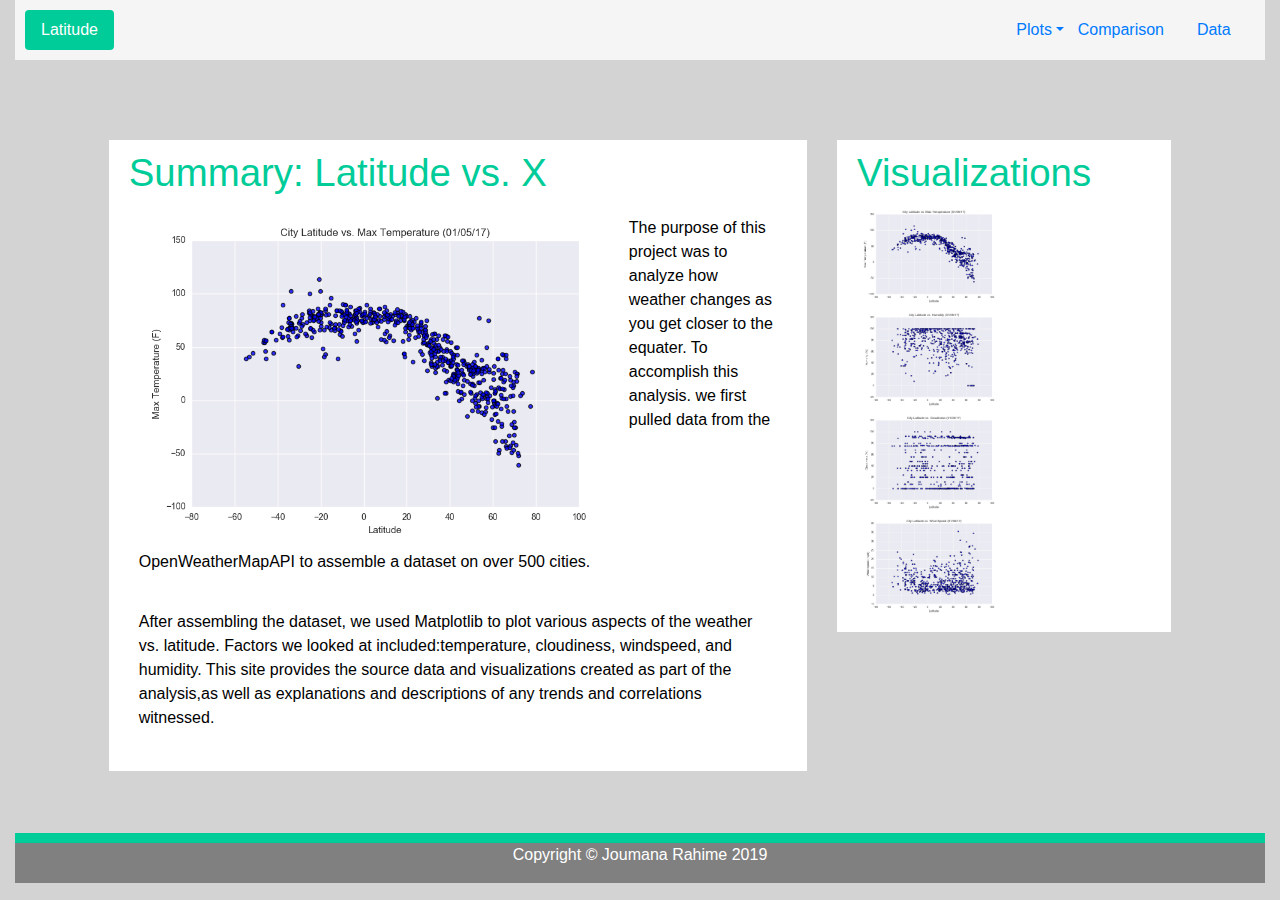
<file: WebVisualizations/index.html>
<!DOCTYPE html>
<html>
<head>
    <meta charset="utf-8">
    <meta name="viewport" content="width=device-width, initial-scale=1, shrink-to-fit=no">
    <link rel="stylesheet" href="https://stackpath.bootstrapcdn.com/bootstrap/4.3.1/css/bootstrap.min.css" integrity="sha384-ggOyR0iXCbMQv3Xipma34MD+dH/1fQ784/j6cY/iJTQUOhcWr7x9JvoRxT2MZw1T" crossorigin="anonymous">
    <link rel="stylesheet" href="style.css">
   
    <title>Weather Data Visualizations</title>
</head>
<body>
    <div class="container-fluid">
    
        <!-- Row 1 -->
        <div class="row">
          <div class="col-md-12" >
              <ul class="nav nav-pills" style="padding: 10px;">
                  <li class="nav-item">
                    <a class="nav-link active" href="./index.html" style="background-color:rgb(0, 204, 153);">Latitude</a>
                  </li>
                  
                  <li class="nav-item dropdown" style="position: absolute; right: 150pt;">
                    <a class="nav-link dropdown-toggle" data-toggle="dropdown" href="#" role="button" aria-haspopup="true" aria-expanded="false">Plots</a>
                    <div class="dropdown-menu">
                      <a class="dropdown-item" href="./max_temperature.html">Max Temperature</a>
                      <a class="dropdown-item" href="./humidity.html">Humidity</a>
                      <a class="dropdown-item" href="cloudiness.html">Cloudiness</a>
                      <a class="dropdown-item" href="wind_speed.html">Wind Speed</a>
                    </div>
                  </li>
                  <li class="nav-item" style="position: absolute; right:75pt;">
                      <a class="nav-link" href="./comparisons.html">Comparison</a>
                  </li>
                  <li class="nav-item"  style="position: absolute; right:25pt;">
                    <a class="nav-link" href="./data.html">Data</a>
                  </li>
                </ul>
          </div>
        </div>

        <div class="outer_container">
        <!-- Row 2-->

        <div class="row">
            <div class="col-sm-12 col-md-8" >
              <div class="outer_box">
                     <h1 class="title" style="font-size:3vw;" >Summary: Latitude vs. X</h1>
                <!-- </div> -->
                <div class="cont">
                    <img src="../Resources/assets/images/Fig1.png" alt="Latitude vs. Max Temperature"  class="responsive" id="main_img" >
                    <p class="para"> The purpose of this project was to analyze how weather changes as you get closer to the equater. To accomplish this analysis. we first pulled data from the OpenWeatherMapAPI to assemble a dataset on over 500 cities.
                    </p>
                    <p class="para">After assembling the dataset, we used Matplotlib to plot various aspects of the weather vs. latitude. Factors we looked at included:temperature, cloudiness, windspeed, and humidity. This site provides the source data and visualizations created as part of the analysis,as well as explanations and descriptions of any trends and correlations witnessed.
                    </p>
                </div> 
              </div>             
            </div>

            <div class="col-sm-12 col-md-4">
              <div class="outer_box">
                  <h1 class="title" style="font-size:3vw;">Visualizations</h1>
                <div class="cont">
                  <a href="max_temperature.html"><img src="../Resources/assets/images/Fig1.png" alt="Latitude vs. Max Temperature" height="auto" width="150"></a>
                  <a href="humidity.html"><img src="../Resources/assets/images/Fig2.png" alt="Latitude vs. Humidity" height="auto" width="150"></a>
                  <a href="cloudiness.html"><img src="../Resources/assets/images/Fig3.png" alt="Latitude vs. Cloudiness" height="auto" width="150"></a>
                  <a href="wind_speed.html"><img src="../Resources/assets/images/Fig4.png" alt="Latitude vs. Wind Speed" height="auto" width="150"></a>
               </div>
              </div>    
          </div>  
        </div>    
      </div>
      <div class="footer">
        <p>Copyright © Joumana Rahime 2019</p>
      </div>  
    </div>


   
    <script src="https://code.jquery.com/jquery-3.3.1.slim.min.js" integrity="sha384-q8i/X+965DzO0rT7abK41JStQIAqVgRVzpbzo5smXKp4YfRvH+8abtTE1Pi6jizo" crossorigin="anonymous"></script>
    <script src="https://cdnjs.cloudflare.com/ajax/libs/popper.js/1.14.7/umd/popper.min.js" integrity="sha384-UO2eT0CpHqdSJQ6hJty5KVphtPhzWj9WO1clHTMGa3JDZwrnQq4sF86dIHNDz0W1" crossorigin="anonymous"></script>
    <script src="https://stackpath.bootstrapcdn.com/bootstrap/4.3.1/js/bootstrap.min.js" integrity="sha384-JjSmVgyd0p3pXB1rRibZUAYoIIy6OrQ6VrjIEaFf/nJGzIxFDsf4x0xIM+B07jRM" crossorigin="anonymous"></script>
</body>

</html>
</file>
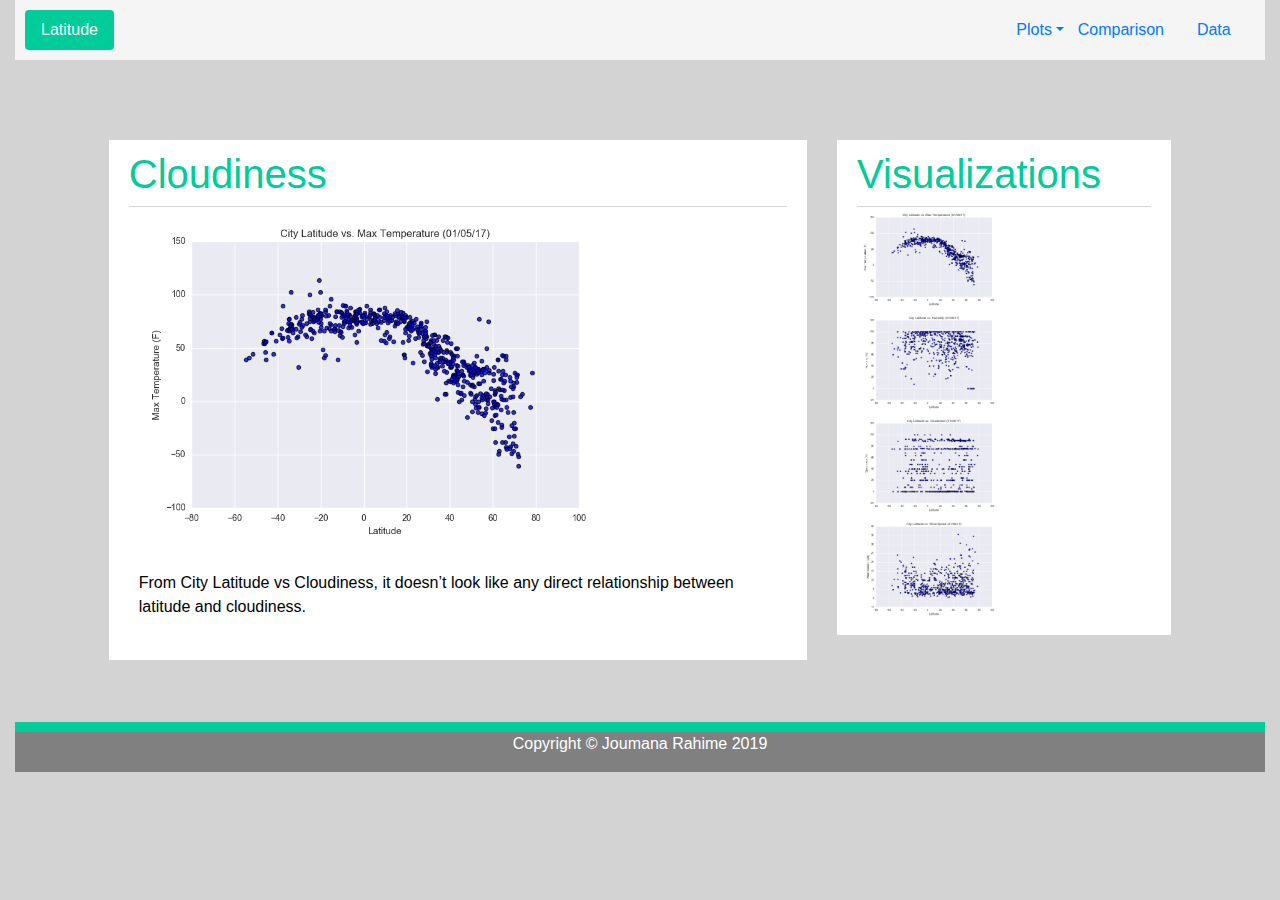
<file: WebVisualizations/cloudiness.html>
<!DOCTYPE html>
<html>
<head>
    <meta charset="utf-8">
    <meta name="viewport" content="width=device-width, initial-scale=1, shrink-to-fit=no">

   
    <link rel="stylesheet" href="https://stackpath.bootstrapcdn.com/bootstrap/4.3.1/css/bootstrap.min.css" integrity="sha384-ggOyR0iXCbMQv3Xipma34MD+dH/1fQ784/j6cY/iJTQUOhcWr7x9JvoRxT2MZw1T" crossorigin="anonymous">
    <link rel="stylesheet" href="style.css">
   
    <title>Cloudiness</title>

</head>
<body>


    <div class="container-fluid">

      <!-- Row 1 -->
      <div class="row">
        <div class="col-md-12" >
            <ul class="nav nav-pills" style="padding: 10px;">
                <li class="nav-item">
                  <a class="nav-link active" href="./index.html" style="background-color:rgb(0, 204, 153);">Latitude</a>
                </li>
                
                <li class="nav-item dropdown" style="position: absolute; right: 150pt;">
                  <a class="nav-link dropdown-toggle" data-toggle="dropdown" href="#" role="button" aria-haspopup="true" aria-expanded="false">Plots</a>
                  <div class="dropdown-menu">
                    <a class="dropdown-item" href="./max_temperature.html">Max Temperature</a>
                    <a class="dropdown-item" href="./humidity.html">Humidity</a>
                    <a class="dropdown-item" href="cloudiness.html">Cloudiness</a>
                    <a class="dropdown-item" href="wind_speed.html">Wind Speed</a>
                  </div>
                </li>
                <li class="nav-item" style="position: absolute; right:75pt;">
                    <a class="nav-link" href="./comparisons.html">Comparison</a>
                </li>
                <li class="nav-item"  style="position: absolute; right:25pt;">
                  <a class="nav-link" href="./data.html">Data</a>
                </li>
              </ul>
        </div>
      </div>

      <div class="outer_container">
      
        <!-- Row 2-->

        <div class="row">
            <div class="col-sm-12 col-md-8">
              <div class="outer_box">
                <div class="page-header">
                    <h1 class="title">Cloudiness</h1>
                </div>
                <div class="cont">
                    <img src="../Resources/assets/images/Fig1.png" alt="Humidity" class="responsive">
                    <p class="para">From City Latitude vs Cloudiness, it doesn’t look like any direct relationship between latitude and cloudiness. 
                    </p>
                </div> 
              </div>             
            </div>

            <div class="col-sm-12 col-md-4">
              <div class="outer_box">
                <div class="page-header">
                    <h1 class="title">Visualizations</h1>
                </div>
                <div class="cont">
                  <a href="max_temperature.html"><img src="../Resources/assets/images/Fig1.png" alt="Latitude vs. Max Temperature" height="auto" width="150"></a>
                  <a href="humidity.html"><img src="../Resources/assets/images/Fig2.png" alt="Latitude vs. Humidity" height="auto" width="150"></a>
                  <a href="cloudiness.html"><img src="../Resources/assets/images/Fig3.png" alt="Latitude vs. Cloudiness" height="auto" width="150"></a>
                  <a href="wind_speed.html"><img src="../Resources/assets/images/Fig4.png" alt="Latitude vs. Wind Speed" height="auto" width="150"></a>
                </div>
              </div>    
          </div>  
        </div>    
      </div>
      <div class="footer">
        <p>Copyright © Joumana Rahime 2019</p>
      </div>  
    </div>


   
    <script src="https://code.jquery.com/jquery-3.3.1.slim.min.js" integrity="sha384-q8i/X+965DzO0rT7abK41JStQIAqVgRVzpbzo5smXKp4YfRvH+8abtTE1Pi6jizo" crossorigin="anonymous"></script>
    <script src="https://cdnjs.cloudflare.com/ajax/libs/popper.js/1.14.7/umd/popper.min.js" integrity="sha384-UO2eT0CpHqdSJQ6hJty5KVphtPhzWj9WO1clHTMGa3JDZwrnQq4sF86dIHNDz0W1" crossorigin="anonymous"></script>
    <script src="https://stackpath.bootstrapcdn.com/bootstrap/4.3.1/js/bootstrap.min.js" integrity="sha384-JjSmVgyd0p3pXB1rRibZUAYoIIy6OrQ6VrjIEaFf/nJGzIxFDsf4x0xIM+B07jRM" crossorigin="anonymous"></script>
</body>

</html>
</file>
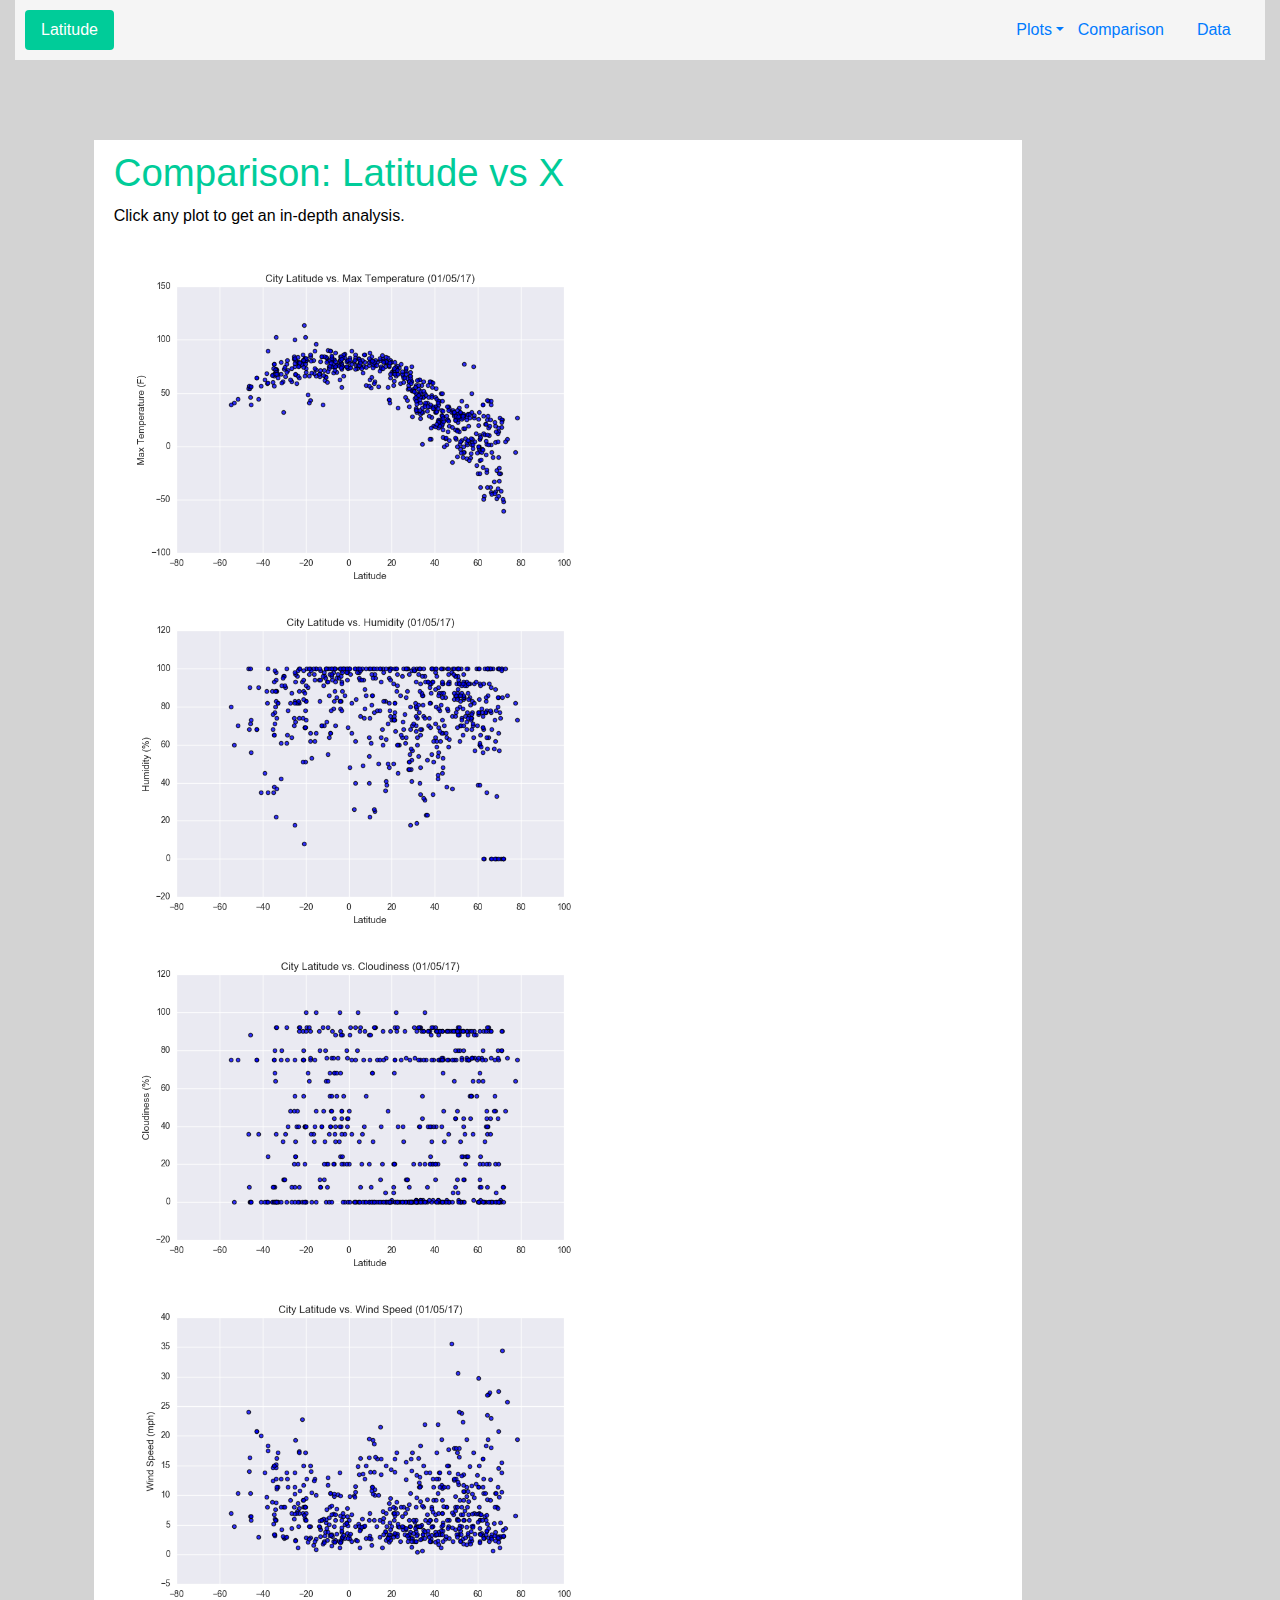
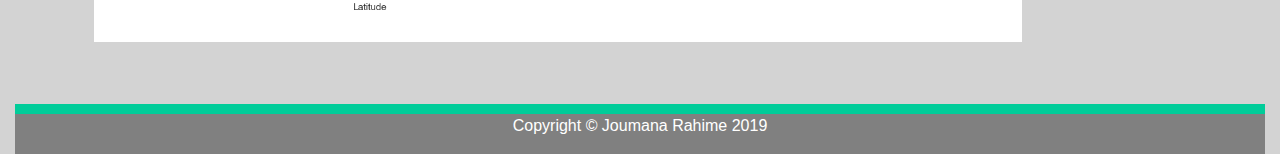
<file: WebVisualizations/comparisons.html>
<!DOCTYPE html>
<html>
<head>
    <meta charset="utf-8">
    <meta name="viewport" content="width=device-width, initial-scale=1, shrink-to-fit=no">
    <link rel="stylesheet" href="https://stackpath.bootstrapcdn.com/bootstrap/4.3.1/css/bootstrap.min.css" integrity="sha384-ggOyR0iXCbMQv3Xipma34MD+dH/1fQ784/j6cY/iJTQUOhcWr7x9JvoRxT2MZw1T" crossorigin="anonymous">
    <link rel="stylesheet" href="style.css">
   
    <title>Comparisons</title>
</head>
<body>
    <div class="container-fluid">
    
        <!-- Row 1 -->
        <div class="row">
          <div class="col-md-12" >
              <ul class="nav nav-pills" style="padding: 10px;">
                  <li class="nav-item">
                    <a class="nav-link active" href="./index.html" style="background-color:rgb(0, 204, 153);">Latitude</a>
                  </li>
                  
                  <li class="nav-item dropdown" style="position: absolute; right: 150pt;">
                    <a class="nav-link dropdown-toggle" data-toggle="dropdown" href="#" role="button" aria-haspopup="true" aria-expanded="false">Plots</a>
                    <div class="dropdown-menu">
                      <a class="dropdown-item" href="./max_temperature.html">Max Temperature</a>
                      <a class="dropdown-item" href="./humidity.html">Humidity</a>
                      <a class="dropdown-item" href="cloudiness.html">Cloudiness</a>
                      <a class="dropdown-item" href="wind_speed.html">Wind Speed</a>
                    </div>
                  </li>
                  <li class="nav-item" style="position: absolute; right:75pt;">
                      <a class="nav-link" href="./comparisons.html">Comparison</a>
                  </li>
                  <li class="nav-item"  style="position: absolute; right:25pt;">
                    <a class="nav-link" href="./data.html">Data</a>
                  </li>
                </ul>
          </div>
        </div>

        <div class="outer_container">
        <!-- Row 1-->

        <div class="row">

            <div>
              <div class="outer_box" style="width: 85%;" >
                  <h1 class="title" style="font-size:3vw;">Comparison: Latitude vs X</h1>
                  <span>Click any plot to get an in-depth analysis.</span><br/><br/>
                <div class="con">
                  <a href="max_temperature.html"><img src="../Resources/assets/images/Fig1.png" alt="Latitude vs. Max Temperature" height="auto" width="" class="comparison_img"></a>
                  <a href="humidity.html"><img src="../Resources/assets/images/Fig2.png" alt="Latitude vs. Humidity" height="auto" width="" class="comparison_img"></a>
                  <a href="cloudiness.html"><img src="../Resources/assets/images/Fig3.png" alt="Latitude vs. Cloudiness" height="auto" width="" class="comparison_img"></a>
                  <a href="wind_speed.html"><img src="../Resources/assets/images/Fig4.png" alt="Latitude vs. Wind Speed" height="auto" width="" class="comparison_img"></a>
               </div>
              </div>    
          </div>  
        </div>    
      </div>
      <div class="footer">
        <p>Copyright © Joumana Rahime 2019</p>
      </div>  
    </div>


   
    <script src="https://code.jquery.com/jquery-3.3.1.slim.min.js" integrity="sha384-q8i/X+965DzO0rT7abK41JStQIAqVgRVzpbzo5smXKp4YfRvH+8abtTE1Pi6jizo" crossorigin="anonymous"></script>
    <script src="https://cdnjs.cloudflare.com/ajax/libs/popper.js/1.14.7/umd/popper.min.js" integrity="sha384-UO2eT0CpHqdSJQ6hJty5KVphtPhzWj9WO1clHTMGa3JDZwrnQq4sF86dIHNDz0W1" crossorigin="anonymous"></script>
    <script src="https://stackpath.bootstrapcdn.com/bootstrap/4.3.1/js/bootstrap.min.js" integrity="sha384-JjSmVgyd0p3pXB1rRibZUAYoIIy6OrQ6VrjIEaFf/nJGzIxFDsf4x0xIM+B07jRM" crossorigin="anonymous"></script>
</body>

</html>
</file>
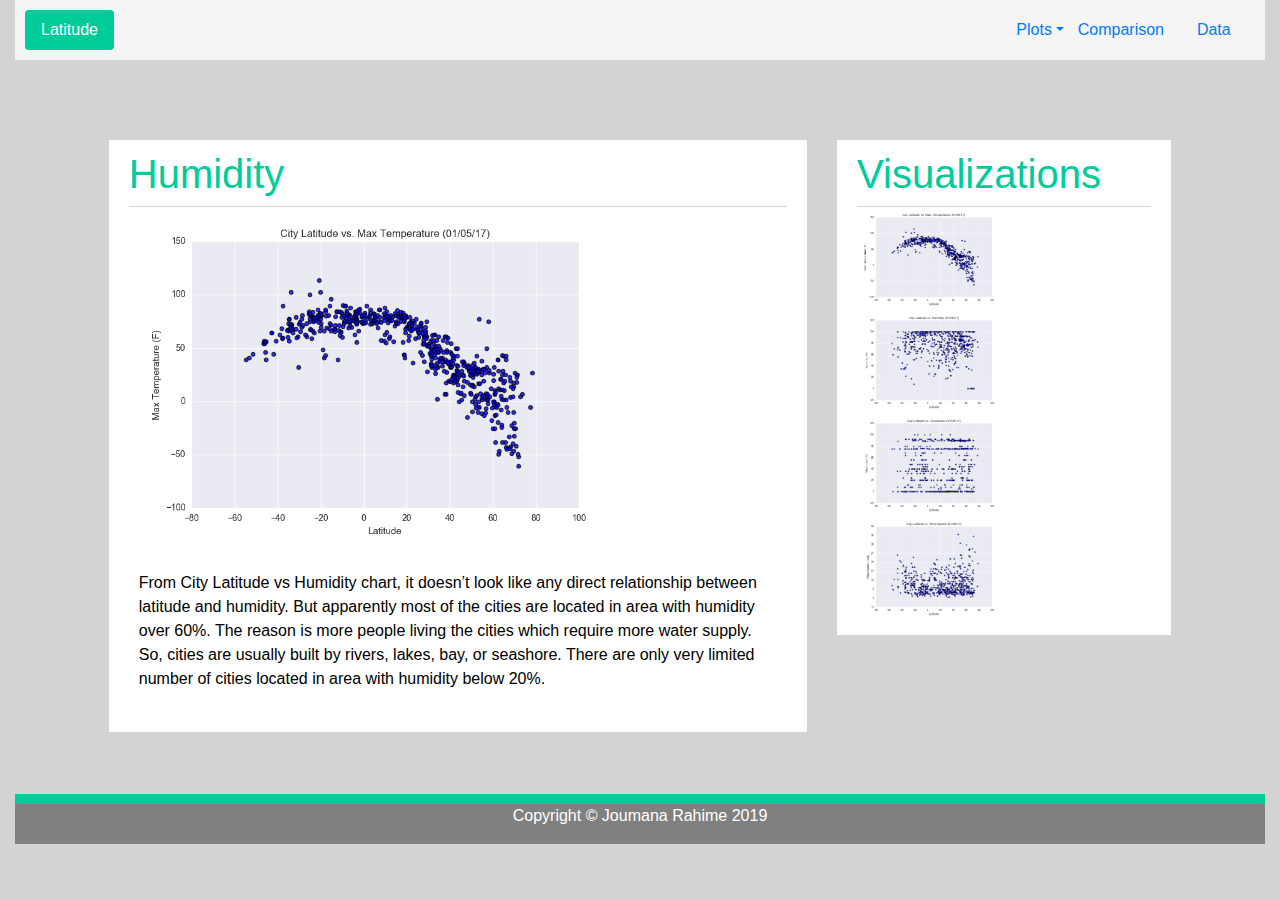
<file: WebVisualizations/humidity.html>
<!DOCTYPE html>
<html>
<head>
    <meta charset="utf-8">
    <meta name="viewport" content="width=device-width, initial-scale=1, shrink-to-fit=no">

   
    <link rel="stylesheet" href="https://stackpath.bootstrapcdn.com/bootstrap/4.3.1/css/bootstrap.min.css" integrity="sha384-ggOyR0iXCbMQv3Xipma34MD+dH/1fQ784/j6cY/iJTQUOhcWr7x9JvoRxT2MZw1T" crossorigin="anonymous">
    <link rel="stylesheet" href="style.css">
   
    <title>Humidity</title>

</head>
<body>


    <div class="container-fluid">

      <!-- Row 1 -->
      <div class="row">
        <div class="col-md-12" >
            <ul class="nav nav-pills" style="padding: 10px;">
                <li class="nav-item">
                  <a class="nav-link active" href="./index.html" style="background-color:rgb(0, 204, 153);">Latitude</a>
                </li>
                
                <li class="nav-item dropdown" style="position: absolute; right: 150pt;">
                  <a class="nav-link dropdown-toggle" data-toggle="dropdown" href="#" role="button" aria-haspopup="true" aria-expanded="false">Plots</a>
                  <div class="dropdown-menu">
                    <a class="dropdown-item" href="./max_temperature.html">Max Temperature</a>
                    <a class="dropdown-item" href="./humidity.html">Humidity</a>
                    <a class="dropdown-item" href="cloudiness.html">Cloudiness</a>
                    <a class="dropdown-item" href="wind_speed.html">Wind Speed</a>
                  </div>
                </li>
                <li class="nav-item" style="position: absolute; right:75pt;">
                    <a class="nav-link" href="./comparisons.html">Comparison</a>
                </li>
                <li class="nav-item"  style="position: absolute; right:25pt;">
                  <a class="nav-link" href="./data.html">Data</a>
                </li>
              </ul>
        </div>
      </div>

      <div class="outer_container">
      
        <!-- Row 2-->

        <div class="row">
            <div class="col-sm-12 col-md-8">
              <div class="outer_box">
                <div class="page-header">
                    <h1 class="title">Humidity</h1>
                </div>
                <div class="cont">
                    <img src="../Resources/assets/images/Fig1.png" alt="Humidity" class="responsive">
                    <p class="para">From City Latitude vs Humidity chart, it doesn’t look like any direct relationship between latitude and humidity. But apparently most of the cities are located in area with humidity over 60%. The reason is more people living the cities which require more water supply. So, cities are usually built by rivers, lakes, bay, or seashore. There are only very limited number of cities located in area with humidity below 20%.
                    </p>
                </div> 
              </div>             
            </div>

            <div class="col-sm-12 col-md-4">
              <div class="outer_box">
                <div class="page-header">
                    <h1 class="title">Visualizations</h1>
                </div>
                <div class="cont">
                  <a href="max_temperature.html"><img src="../Resources/assets/images/Fig1.png" alt="Latitude vs. Max Temperature" height="auto" width="150"></a>
                  <a href="humidity.html"><img src="../Resources/assets/images/Fig2.png" alt="Latitude vs. Humidity" height="auto" width="150"></a>
                  <a href="cloudiness.html"><img src="../Resources/assets/images/Fig3.png" alt="Latitude vs. Cloudiness" height="auto" width="150"></a>
                  <a href="wind_speed.html"><img src="../Resources/assets/images/Fig4.png" alt="Latitude vs. Wind Speed" height="auto" width="150"></a>
                </div>
              </div>    
          </div>  
        </div>    
      </div>
      <div class="footer">
        <p>Copyright © Joumana Rahime 2019</p>
      </div>  
    </div>


   
    <script src="https://code.jquery.com/jquery-3.3.1.slim.min.js" integrity="sha384-q8i/X+965DzO0rT7abK41JStQIAqVgRVzpbzo5smXKp4YfRvH+8abtTE1Pi6jizo" crossorigin="anonymous"></script>
    <script src="https://cdnjs.cloudflare.com/ajax/libs/popper.js/1.14.7/umd/popper.min.js" integrity="sha384-UO2eT0CpHqdSJQ6hJty5KVphtPhzWj9WO1clHTMGa3JDZwrnQq4sF86dIHNDz0W1" crossorigin="anonymous"></script>
    <script src="https://stackpath.bootstrapcdn.com/bootstrap/4.3.1/js/bootstrap.min.js" integrity="sha384-JjSmVgyd0p3pXB1rRibZUAYoIIy6OrQ6VrjIEaFf/nJGzIxFDsf4x0xIM+B07jRM" crossorigin="anonymous"></script>
</body>

</html>
</file>
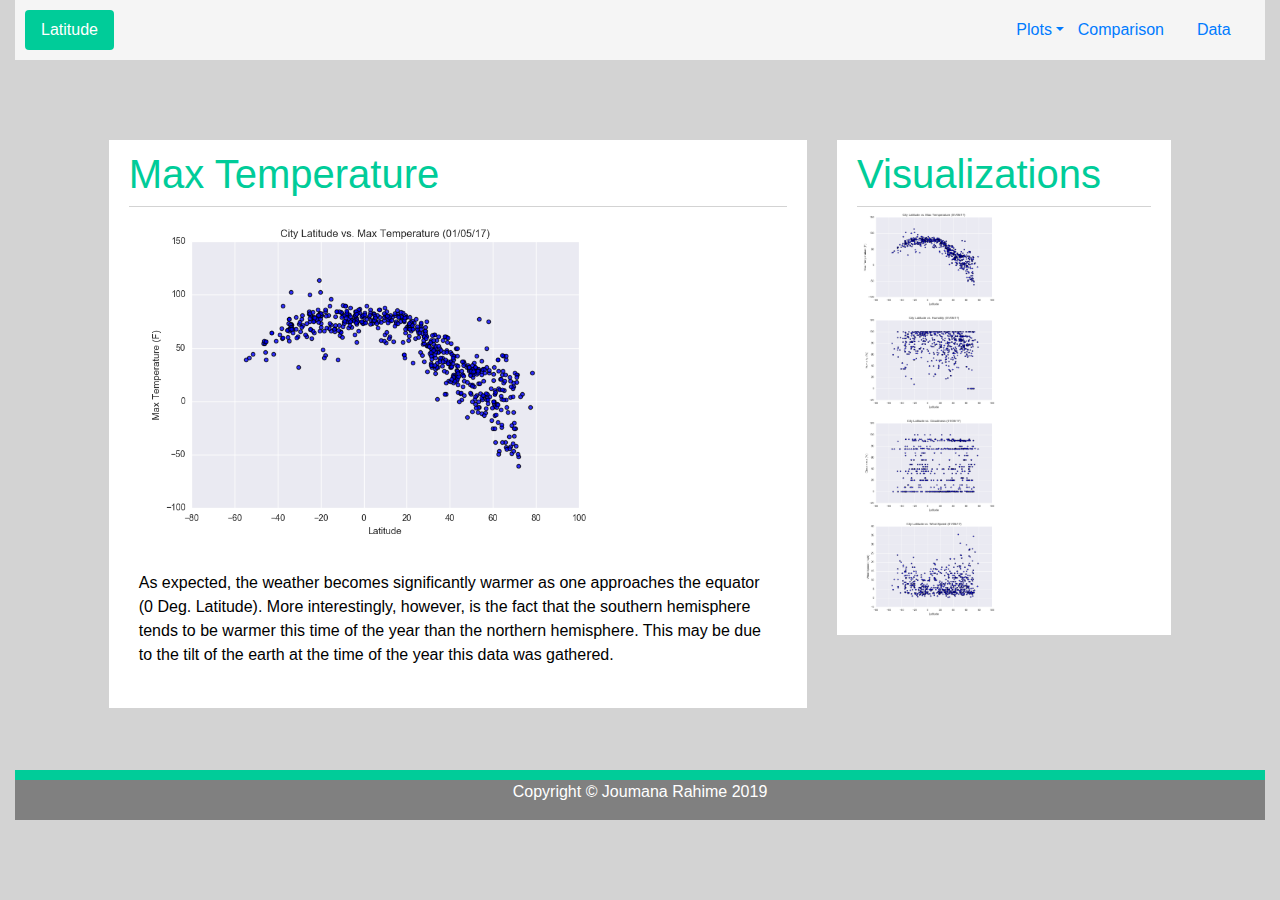
<file: WebVisualizations/max_temperature.html>
<!DOCTYPE html>
<html>
<head>
    <meta charset="utf-8">
    <meta name="viewport" content="width=device-width, initial-scale=1, shrink-to-fit=no">

   
    <link rel="stylesheet" href="https://stackpath.bootstrapcdn.com/bootstrap/4.3.1/css/bootstrap.min.css" integrity="sha384-ggOyR0iXCbMQv3Xipma34MD+dH/1fQ784/j6cY/iJTQUOhcWr7x9JvoRxT2MZw1T" crossorigin="anonymous">
    <link rel="stylesheet" href="style.css">
   
    <title>MAX Temperature</title>

</head>
<body>


    <div class="container-fluid">

        <!-- Row 1 -->
      <!-- Row 1 -->
      <div class="row">
        <div class="col-md-12" >
            <ul class="nav nav-pills" style="padding: 10px;">
                <li class="nav-item">
                  <a class="nav-link active" href="./index.html" style="background-color:rgb(0, 204, 153);">Latitude</a>
                </li>
                
                <li class="nav-item dropdown" style="position: absolute; right: 150pt;">
                  <a class="nav-link dropdown-toggle" data-toggle="dropdown" href="#" role="button" aria-haspopup="true" aria-expanded="false">Plots</a>
                  <div class="dropdown-menu">
                    <a class="dropdown-item" href="./max_temperature.html">Max Temperature</a>
                    <a class="dropdown-item" href="./humidity.html">Humidity</a>
                    <a class="dropdown-item" href="cloudiness.html">Cloudiness</a>
                    <a class="dropdown-item" href="wind_speed.html">Wind Speed</a>
                  </div>
                </li>
                <li class="nav-item" style="position: absolute; right:75pt;">
                    <a class="nav-link" href="./comparisons.html">Comparison</a>
                </li>
                <li class="nav-item"  style="position: absolute; right:25pt;">
                  <a class="nav-link" href="./data.html">Data</a>
                </li>
              </ul>
        </div>
      </div>

      <div class="outer_container">
      
        <!-- Row 2-->

        <div class="row">
            <div class="col-sm-12 col-md-8">
              <div class="outer_box">
                <div class="page-header">
                    <h1 class="title">Max Temperature</h1>
                </div>
                <div class="cont">
                    <img src="../Resources/assets/images/Fig1.png" alt="Latitude vs. Max Temperature" class="responsive">
                    <p class="para"> As expected, the weather becomes significantly warmer as one approaches the equator (0 Deg. Latitude). More interestingly, however, is the fact that the southern hemisphere tends to be warmer this time of the year than the northern hemisphere. This may be due to the tilt of the earth at the time of the year this data was gathered.
                        
                    </p>
                </div> 
              </div>             
            </div>

            <div class="col-sm-12 col-md-4">
              <div class="outer_box">
                <div class="page-header">
                    <h1 class="title">Visualizations</h1>
                </div>
                <div class="cont">
                  <a href="max_temperature.html"><img src="../Resources/assets/images/Fig1.png" alt="Latitude vs. Max Temperature" height="auto" width="150"></a>
                  <a href="humidity.html"><img src="../Resources/assets/images/Fig2.png" alt="Latitude vs. Humidity" height="auto" width="150"></a>
                  <a href="cloudiness.html"><img src="../Resources/assets/images/Fig3.png" alt="Latitude vs. Cloudiness" height="auto" width="150"></a>
                  <a href="wind_speed.html"><img src="../Resources/assets/images/Fig4.png" alt="Latitude vs. Wind Speed" height="auto" width="150"></a>
                </div>
              </div>    
          </div>  
        </div>    
      </div>
      <div class="footer">
        <p>Copyright © Joumana Rahime 2019</p>
      </div>  
    </div>


   
    <script src="https://code.jquery.com/jquery-3.3.1.slim.min.js" integrity="sha384-q8i/X+965DzO0rT7abK41JStQIAqVgRVzpbzo5smXKp4YfRvH+8abtTE1Pi6jizo" crossorigin="anonymous"></script>
    <script src="https://cdnjs.cloudflare.com/ajax/libs/popper.js/1.14.7/umd/popper.min.js" integrity="sha384-UO2eT0CpHqdSJQ6hJty5KVphtPhzWj9WO1clHTMGa3JDZwrnQq4sF86dIHNDz0W1" crossorigin="anonymous"></script>
    <script src="https://stackpath.bootstrapcdn.com/bootstrap/4.3.1/js/bootstrap.min.js" integrity="sha384-JjSmVgyd0p3pXB1rRibZUAYoIIy6OrQ6VrjIEaFf/nJGzIxFDsf4x0xIM+B07jRM" crossorigin="anonymous"></script>
</body>

</html>
</file>
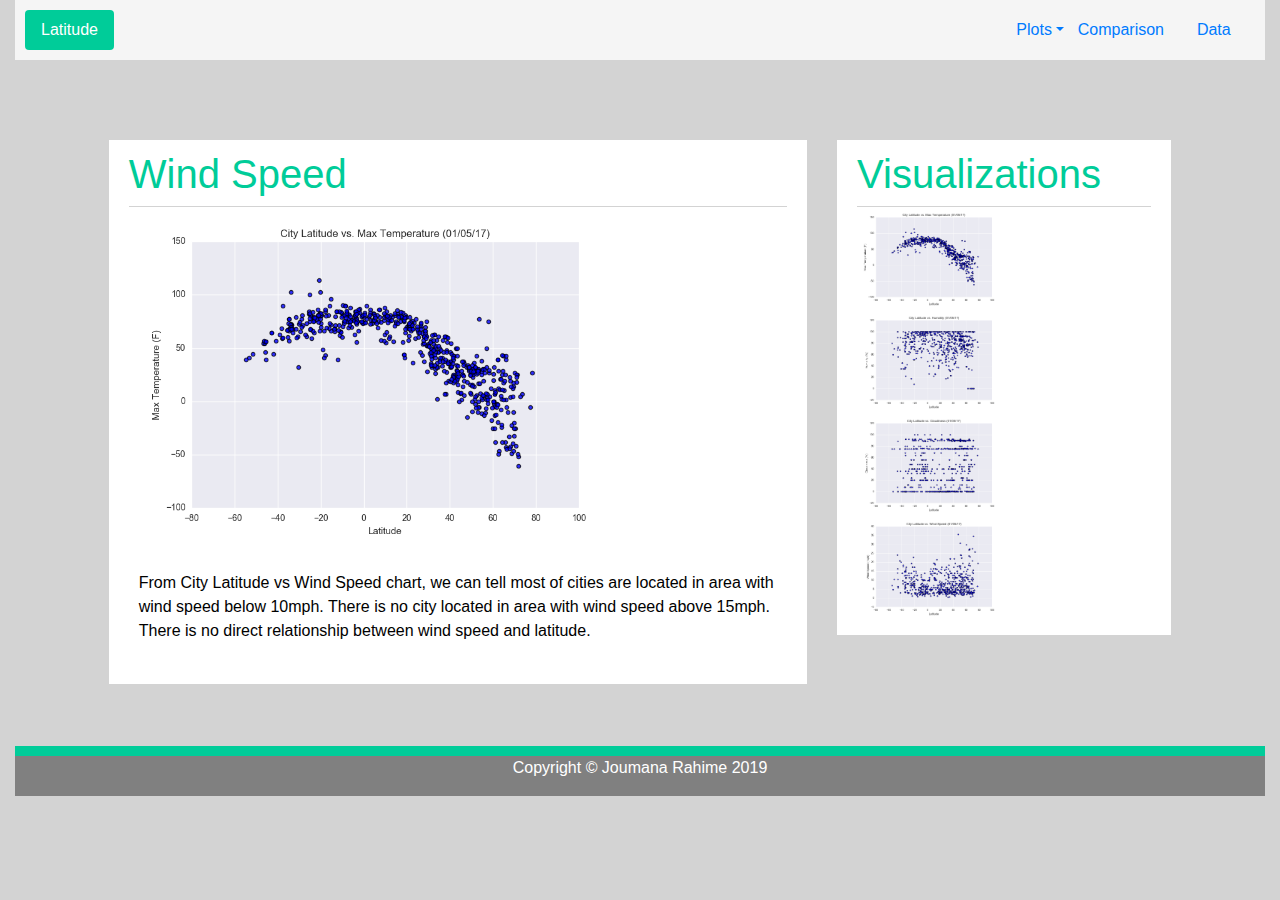
<file: WebVisualizations/wind_speed.html>
<!DOCTYPE html>
<html>
<head>
    <meta charset="utf-8">
    <meta name="viewport" content="width=device-width, initial-scale=1, shrink-to-fit=no">

   
    <link rel="stylesheet" href="https://stackpath.bootstrapcdn.com/bootstrap/4.3.1/css/bootstrap.min.css" integrity="sha384-ggOyR0iXCbMQv3Xipma34MD+dH/1fQ784/j6cY/iJTQUOhcWr7x9JvoRxT2MZw1T" crossorigin="anonymous">
    <link rel="stylesheet" href="style.css">
   
    <title>Wind Speed</title>

</head>
<body>


    <div class="container-fluid">

      <!-- Row 1 -->
      <div class="row">
        <div class="col-md-12" >
            <ul class="nav nav-pills" style="padding: 10px;">
                <li class="nav-item">
                  <a class="nav-link active" href="./index.html" style="background-color:rgb(0, 204, 153);">Latitude</a>
                </li>
                
                <li class="nav-item dropdown" style="position: absolute; right: 150pt;">
                  <a class="nav-link dropdown-toggle" data-toggle="dropdown" href="#" role="button" aria-haspopup="true" aria-expanded="false">Plots</a>
                  <div class="dropdown-menu">
                    <a class="dropdown-item" href="./max_temperature.html">Max Temperature</a>
                    <a class="dropdown-item" href="./humidity.html">Humidity</a>
                    <a class="dropdown-item" href="cloudiness.html">Cloudiness</a>
                    <a class="dropdown-item" href="wind_speed.html">Wind Speed</a>
                  </div>
                </li>
                <li class="nav-item" style="position: absolute; right:75pt;">
                    <a class="nav-link" href="./comparisons.html">Comparison</a>
                </li>
                <li class="nav-item"  style="position: absolute; right:25pt;">
                  <a class="nav-link" href="./data.html">Data</a>
                </li>
              </ul>
        </div>
      </div>

      <div class="outer_container">
      
        <!-- Row 2-->

        <div class="row">
            <div class="col-sm-12 col-md-8">
              <div class="outer_box">
                <div class="page-header">
                    <h1 class="title">Wind Speed</h1>
                </div>
                <div class="cont">
                    <img src="../Resources/assets/images/Fig1.png" alt="Humidity" class="responsive">
                    <p class="para">From City Latitude vs Wind Speed chart, we can tell most of cities are located in area with wind speed below 10mph. There is no city located in area with wind speed above 15mph. There is no direct relationship between wind speed and latitude.
                    </p>
                </div> 
              </div>             
            </div>

            <div class="col-sm-12 col-md-4">
              <div class="outer_box">
                <div class="page-header">
                    <h1 class="title">Visualizations</h1>
                </div>
                <div class="cont">
                  <a href="max_temperature.html"><img src="../Resources/assets/images/Fig1.png" alt="Latitude vs. Max Temperature" height="auto" width="150"></a>
                  <a href="humidity.html"><img src="../Resources/assets/images/Fig2.png" alt="Latitude vs. Humidity" height="auto" width="150"></a>
                  <a href="cloudiness.html"><img src="../Resources/assets/images/Fig3.png" alt="Latitude vs. Cloudiness" height="auto" width="150"></a>
                  <a href="wind_speed.html"><img src="../Resources/assets/images/Fig4.png" alt="Latitude vs. Wind Speed" height="auto" width="150"></a>
                </div>
              </div>    
          </div>  
        </div>    
      </div>
      <div class="footer">
        <p>Copyright © Joumana Rahime 2019</p>
      </div>  
    </div>


   
    <script src="https://code.jquery.com/jquery-3.3.1.slim.min.js" integrity="sha384-q8i/X+965DzO0rT7abK41JStQIAqVgRVzpbzo5smXKp4YfRvH+8abtTE1Pi6jizo" crossorigin="anonymous"></script>
    <script src="https://cdnjs.cloudflare.com/ajax/libs/popper.js/1.14.7/umd/popper.min.js" integrity="sha384-UO2eT0CpHqdSJQ6hJty5KVphtPhzWj9WO1clHTMGa3JDZwrnQq4sF86dIHNDz0W1" crossorigin="anonymous"></script>
    <script src="https://stackpath.bootstrapcdn.com/bootstrap/4.3.1/js/bootstrap.min.js" integrity="sha384-JjSmVgyd0p3pXB1rRibZUAYoIIy6OrQ6VrjIEaFf/nJGzIxFDsf4x0xIM+B07jRM" crossorigin="anonymous"></script>
</body>

</html>
</file>
<file: WebVisualizations/style.css>
body {
    background-color: lightgray;
    width:100%;
  }

.nav {
    background-color: whitesmoke;
    margin-bottom: 20px;
}


.outer_container {
     width: 85%;
    margin: auto;
}


.outer_box {
    margin-top: 60px; 
    margin-bottom: 62px; 
    padding: 10px 20px 15px; 
    color:black;
    background-color: white;
}

#left-bar {
     border:1px solid;
     width: 100%;
 
}

.page-header {
    border-bottom: 1px solid lightgray;
}

.para {
    margin-top: 10px;
    padding: 10px;
 
}

.title {
    color: rgb(0, 204, 153);
}


@media screen and ( max-width: 1024px ) {
    img.responsive { width: 200px; }
}
@media screen and ( min-width: 1025px) {
    img.responsive { width: 500px;}
}
img.responsive { height: auto; }


#main_img {
    float: left;
    
} 
@media screen and ( max-width: 1024px ) {
    img.comparison_img  { width: 250px; }
}
@media screen and ( min-width: 1025px) {
    img.comparison_img { width: 500px;}
}
img.comparison_img { height: auto; }


.footer {
    display: block;
    background-color: gray;
    color:white;
    height: 50px;
    text-align: center;
    border-top: 10px solid rgb(0, 204, 153);    
}
</file>
